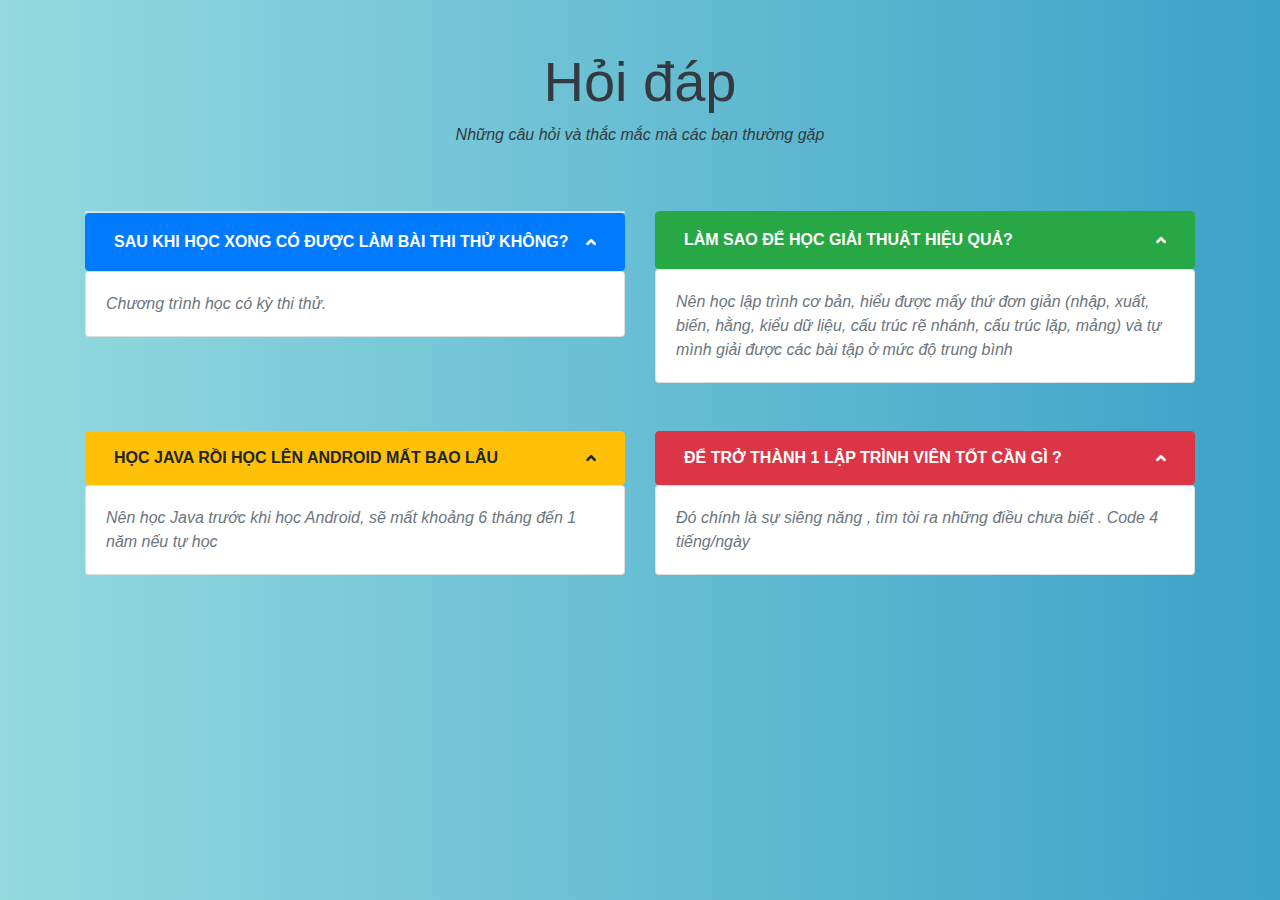
<file: hoidap.html>
<!doctype html>
<html lang="en">
  <head>
    <meta charset="utf-8">
    <meta name="viewport" content="width=device-width, initial-scale=1, shrink-to-fit=no">
    <link rel="stylesheet" href="css/hoidap.css" >
    <link rel="stylesheet" href="https://use.fontawesome.com/releases/v5.7.0/css/all.css" >
    <link rel="stylesheet" href="https://maxcdn.bootstrapcdn.com/bootstrap/4.0.0/css/bootstrap.min.css" integrity="sha384-Gn5384xqQ1aoWXA+058RXPxPg6fy4IWvTNh0E263XmFcJlSAwiGgFAW/dAiS6JXm" crossorigin="anonymous">
    <title>Online Shopping Mall</title>
  </head>
  <body>
    <div class="container py-5">
        <header class="text-center">
          <h1 class="display-4 text-dark">Hỏi đáp</h1>
          <p class=" font-italic mb-0 text-dark">Những câu hỏi và thắc mắc mà các bạn thường gặp</p>
          </p>
        </header>
        <div class="py-5">
          <div class="row">
      
            <div class="col-lg-6 mb-5">
              <div class="card"></div>
              <a data-toggle="collapse" href="#collapseExample1" role="button" aria-expanded="true" aria-controls="collapseExample1" class="btn btn-primary btn-block py-2 shadow-sm with-chevron">
                <p class="d-flex align-items-center justify-content-between mb-0 px-3 py-2"><strong class="text-uppercase">Sau khi học xong có được làm bài thi thử không?</strong><i class="fa fa-angle-down"></i></p>
              </a>
              <div id="collapseExample1" class="collapse shadow-sm show">
                <div class="card">
                  <div class="card-body">
                    <p class="font-italic mb-0 text-muted">Chương trình học có kỳ thi thử.</p>
                  </div>
                </div>
              </div>
            </div>
      
            <div class="col-lg-6 mb-5">
              <button data-toggle="collapse" data-target="#collapseExample2" role="button" aria-expanded="true" aria-controls="collapseExample2" class="btn btn-success btn-block py-2 shadow-sm with-chevron">
                <p class="d-flex align-items-center justify-content-between mb-0 px-3 py-2"><strong class="text-uppercase">Làm sao để học giải thuật hiệu quả?</strong><i class="fa fa-angle-down"></i></p>
              </button>
              <div id="collapseExample2" class="collapse shadow-sm show">
                <div class="card">
                  <div class="card-body">
                    <p class="font-italic mb-0 text-muted">Nên học lập trình cơ bản, hiểu được mấy thứ đơn giản (nhập, xuất, biến, hằng, kiểu dữ liệu, cấu trúc rẽ nhánh, cấu trúc lặp, mảng) và tự mình giải được các bài tập ở mức độ trung bình</p>
                  </div>
                </div>
              </div>
            </div>
      
            <div class="col-lg-6 mb-5">
              <a data-toggle="collapse" href="#collapseExample3" role="button" aria-expanded="true" aria-controls="collapseExample3" class="btn btn-warning btn-block p2-3 shadow-sm with-chevron">
                <p class="d-flex align-items-center justify-content-between mb-0 px-3 py-2"><strong class="text-uppercase">Học java rồi học lên android mất bao lâu</strong><i class="fa fa-angle-down"></i></p>
              </a>
              <div id="collapseExample3" class="collapse shadow-sm show">
                <div class="card">
                  <div class="card-body">
                    <p class="font-italic mb-0 text-muted">Nên học Java trước khi học Android, sẽ mất khoảng 6 tháng đến 1 năm nếu tự học </p>
                  </div>
                </div>
              </div>
            </div>
      
            <div class="col-lg-6 mb-5">
              <a data-toggle="collapse" href="#collapseExample4" role="button" aria-expanded="true" aria-controls="collapseExample4" class="btn btn-danger btn-block p2-3 shadow-sm with-chevron">
                <p class="d-flex align-items-center justify-content-between mb-0 px-3 py-2"><strong class="text-uppercase">Để trở thành 1 lập trình viên tốt cần gì ?</strong><i class="fa fa-angle-down"></i></p>
              </a>
              <div id="collapseExample4" class="collapse shadow-sm show">
                <div class="card">
                  <div class="card-body">
                    <p class="font-italic mb-0 text-muted">Đó chính là sự siêng năng , tìm tòi ra những điều chưa biết . Code 4 tiếng/ngày</p>
                  </div>
                </div>
              </div>
            </div>
      
          </div>
        </div>
      </div>
  </body>
  <script src="https://code.jquery.com/jquery-3.2.1.slim.min.js" integrity="sha384-KJ3o2DKtIkvYIK3UENzmM7KCkRr/rE9/Qpg6aAZGJwFDMVNA/GpGFF93hXpG5KkN" crossorigin="anonymous"></script>
    <script src="https://cdnjs.cloudflare.com/ajax/libs/popper.js/1.12.9/umd/popper.min.js" integrity="sha384-ApNbgh9B+Y1QKtv3Rn7W3mgPxhU9K/ScQsAP7hUibX39j7fakFPskvXusvfa0b4Q" crossorigin="anonymous"></script>
    <script src="https://maxcdn.bootstrapcdn.com/bootstrap/4.0.0/js/bootstrap.min.js" integrity="sha384-JZR6Spejh4U02d8jOt6vLEHfe/JQGiRRSQQxSfFWpi1MquVdAyjUar5+76PVCmYl" crossorigin="anonymous"></script>
</html>
</file>
<file: css/hoidap.css>
.with-chevron[aria-expanded='true'] i {
    display: block;
    transform: rotate(180deg) !important;
  }

  body {
    min-height: 100vh;
    background: linear-gradient(to right, #94dadf, #3ca2c7);
  }
</file>
